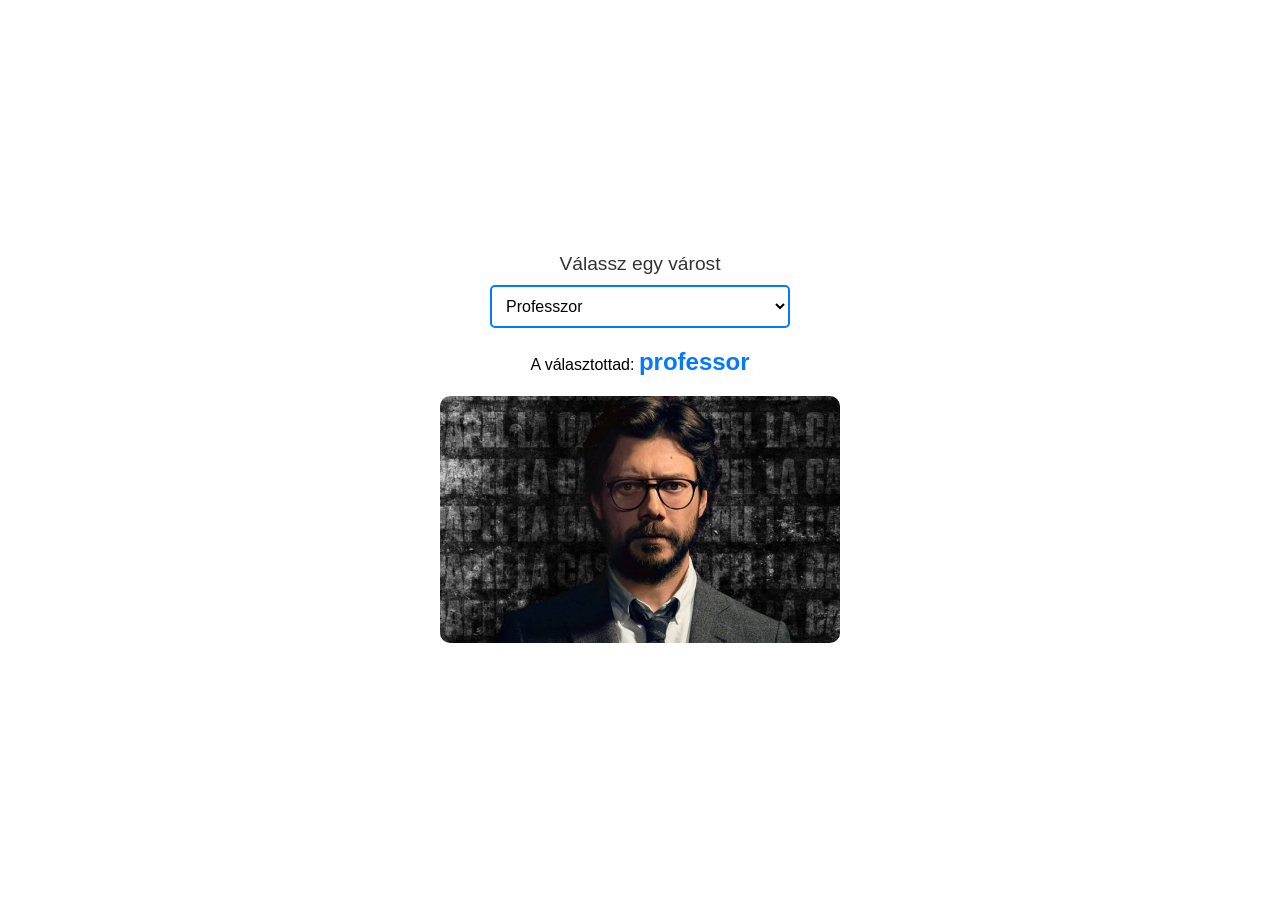
<file: 001_change_event/index.html>
<!DOCTYPE html>
<html lang="hu">

<head>
    <meta charset="UTF-8">
    <meta name="viewport" content="width=device-width, initial-scale=1.0">
    <title>Change Event</title>
    <link rel="stylesheet" href="style.css">
    <link rel="shortcut icon" href="./img/icon.svg" type="image/x-icon">
</head>

<body>
    <div class="container">
        <label for="city">Válassz egy várost</label>
        <select id="city" name="city">
            <option value="Berlin">Berlin</option>
            <option value="Tokyo">Tokyo</option>
            <option value="Rio">Rio</option>
            <option value="Nairobi">Nairobi</option>
            <option value="Lisbon">Lisszabon</option>
            <option value="Moscow">Moszkva</option>
            <option value="Denver">Denver</option>
            <option value="Stockholm">Stockholm</option>
            <option value="Helsinki">Helsinki</option>
            <option value="Professor" selected>Professzor</option>
        </select>
    </div>

    <div id="finish">
        <p>A választottad: <span id="demo">Berlin</span></p>
    
        <div id="image">
            
        </div>
    </div>

    <script src="script.js"></script>
</body>

</html>
</file>
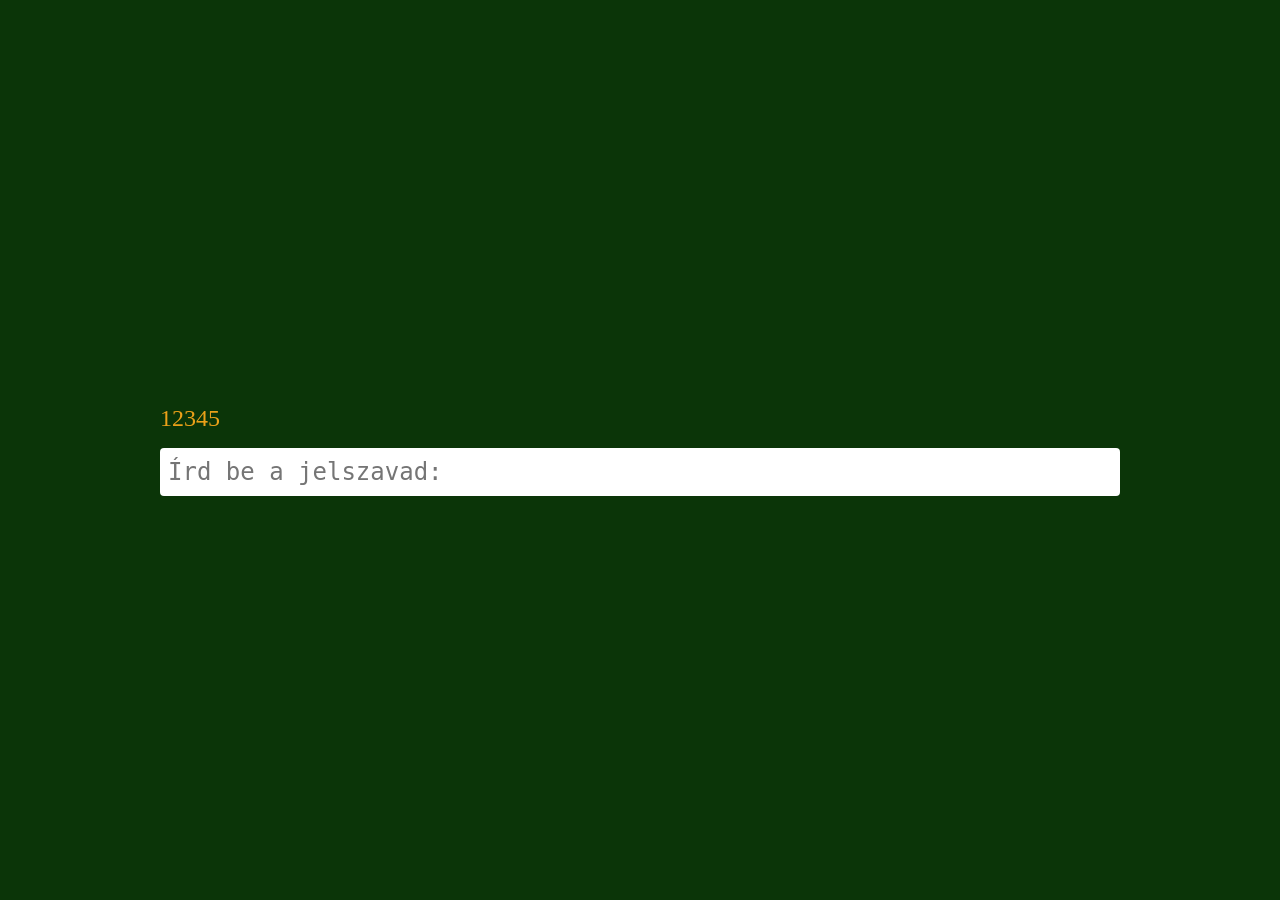
<file: 002_keypress_event/index.html>
<!DOCTYPE html>
<html lang="hu">
<head>
    <meta charset="UTF-8">
    <meta name="viewport" content="width=device-width, initial-scale=1.0">
    <title>Keypress-Keydown-Keyup event</title>
    <link rel="stylesheet" href="style.css">
</head>
<body>
    <div class="container">
        <span id="demo">12345</span>

        <textarea name="area" id="area" placeholder="Írd be a jelszavad:"></textarea>
    </div>

    <script src="script.js"></script>
</body>
</html>
</file>
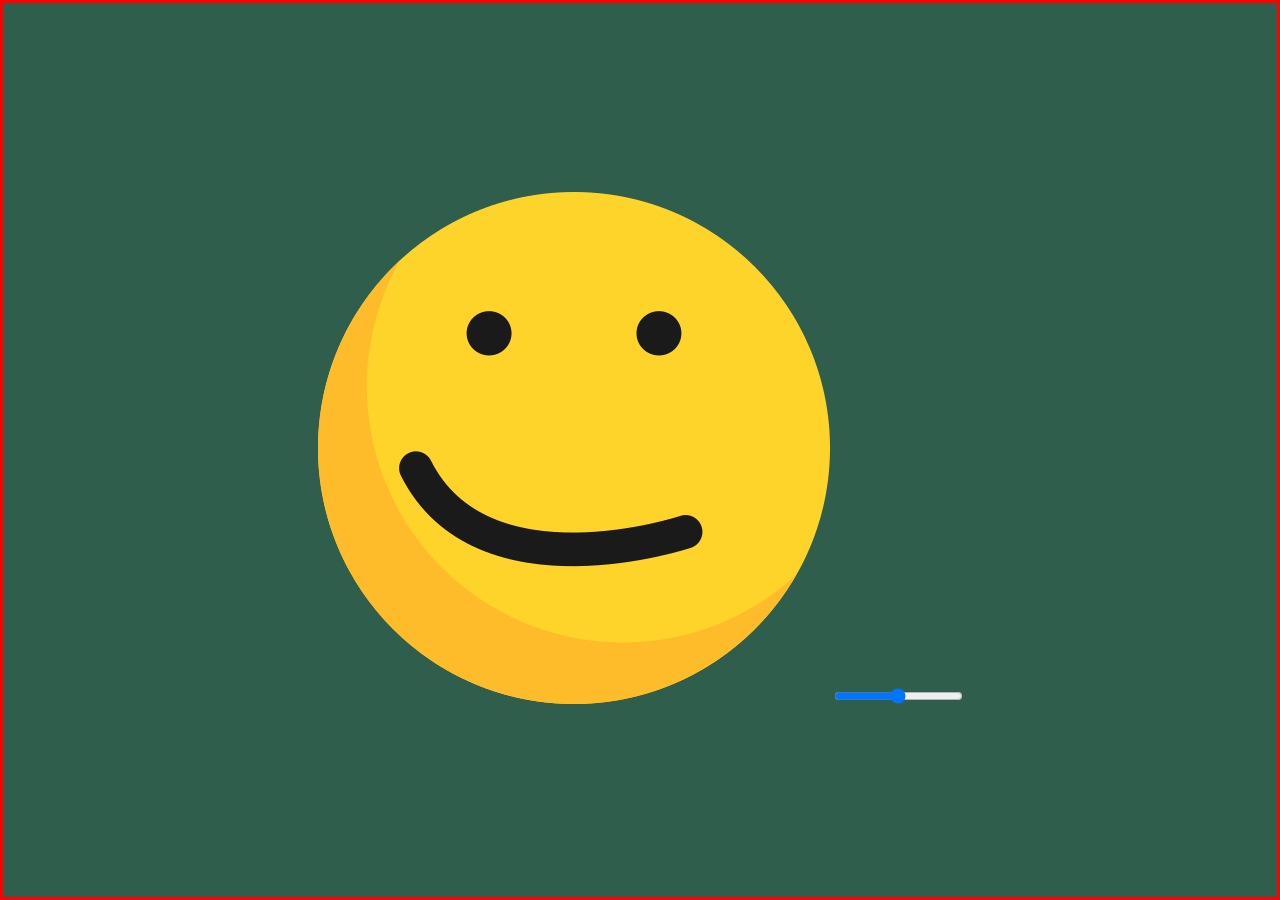
<file: 003_hangulat/index.html>
<!DOCTYPE html>
<html lang="hu">
<head>
    <meta charset="UTF-8">
    <meta name="viewport" content="width=device-width, initial-scale=1.0">
    <title>Hangulat</title>
    <link rel="stylesheet" href="style.css">
    <link rel="shortcut icon" href="./img/face.ico" type="image/x-icon">
</head>
<body>
    <div class="contairner">
        <img src="./img/4.png" alt="hangulat" title="hangulat"
        id="kep">
        <input  type="range" min="0" max="6" step="csuszka">

    </div>

    <script src="./script.js"></script>
</body>
</html>
</file>
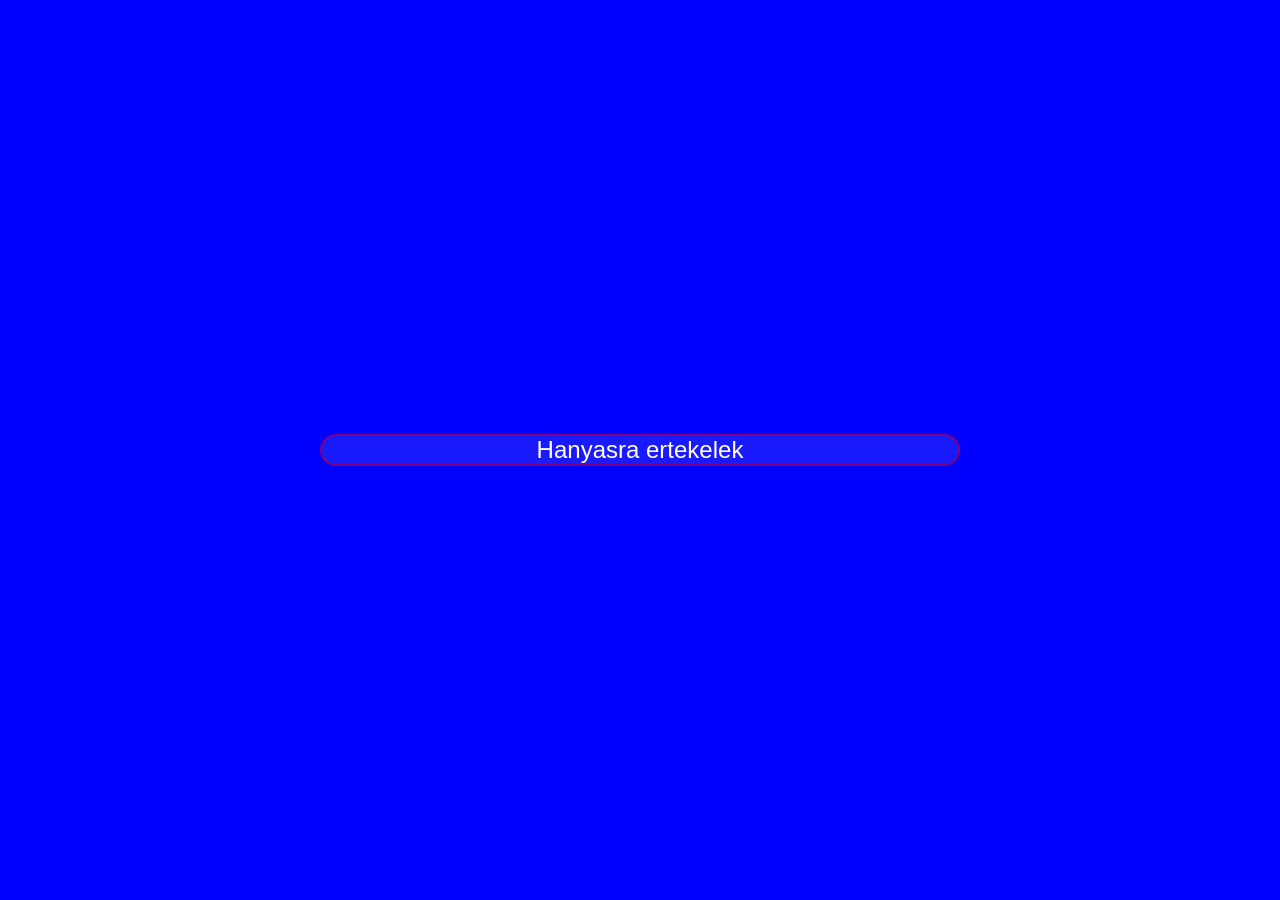
<file: 004_mouseover_event/index.html>
<!DOCTYPE html>
<html lang="hu">
<head>
    <meta charset="UTF-8">
    <meta name="viewport" content="width=device-width, initial-scale=1.0">
    <title>Mousover - Mousout events</title>
    <link rel="stylesheet" href="./style.css">
    <link rel="shortcut icon" href="">
</head>
<body>
    <div id="demo">   
        <p> Hanyasra ertekelek </p>
    </div>

    <script src="./script.js"></script>
</body>
</html>
</file>
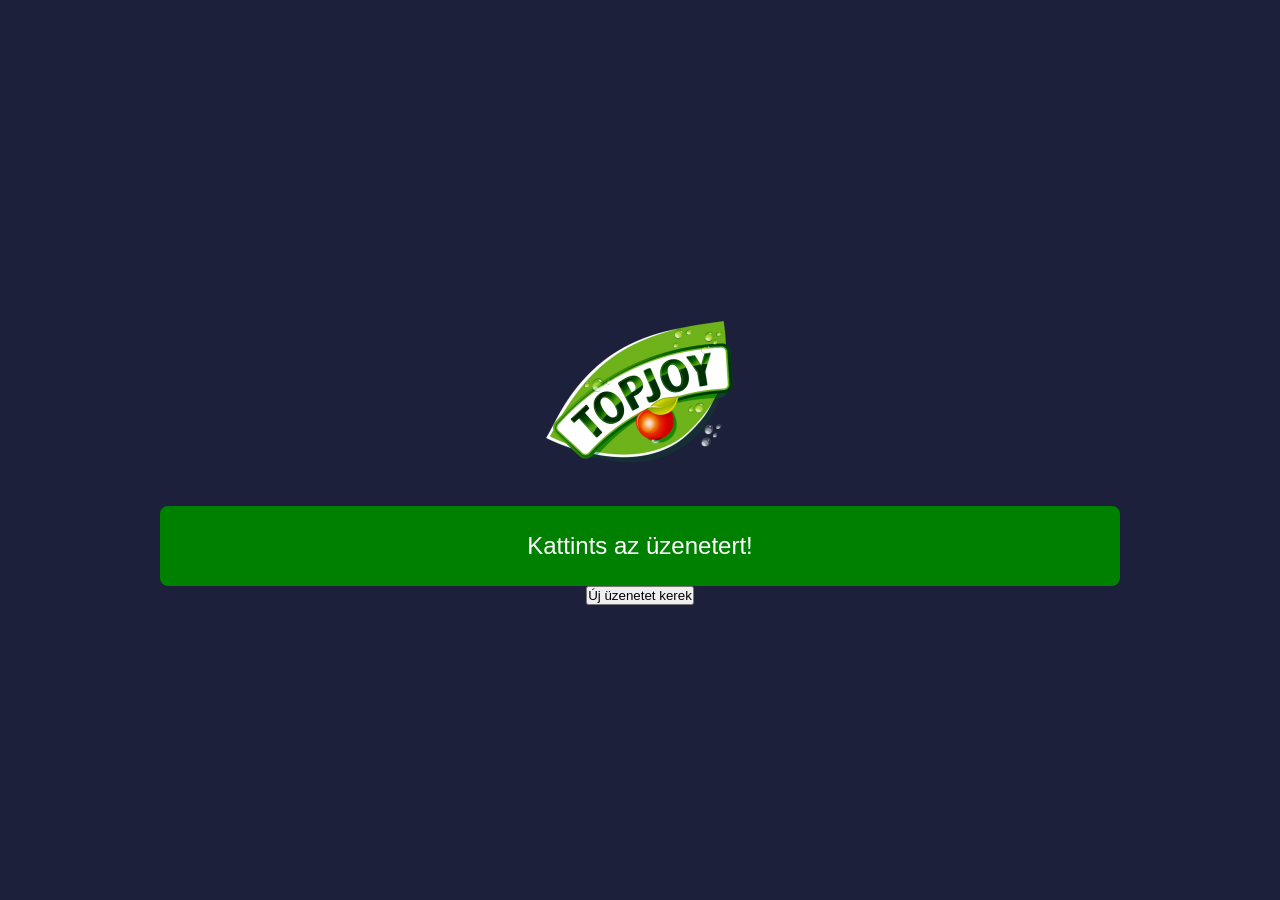
<file: 008_topjoy/index.html>
<!DOCTYPE html>
<html lang="hu">
<head>
    <meta charset="UTF-8">
    <meta name="viewport" content="width=device-width, initial-scale=1.0">
    <title>topjoy</title>
    <link rel="stylesheet" href="./style.css">
    <link rel="shortcut icon" href="./topjoy.ico" type="image/x.icon">
</head>
<body>
    <div class="container">
            <div class="img-container">
                <img src="./topjoy.png" alt="topjoy" title="topjoy" class="img-fluid">
            </div>
            <div class="message-box">  
                Kattints az üzenetert!
            </div>
            <button class="costume button" type="button">
                Új üzenetet kerek
            </button>
    </div>
</body>
</html>
</file>
<file: 001_change_event/style.css>
* {
    margin: 0;
    padding: 0;
    box-sizing: border-box;
}

body {
    font-family: Arial, Helvetica, sans-serif;
    display: flex;
    align-items: center;
    justify-content: center;
    height: 100vh;
    flex-direction: column;
}

.container {
    margin-bottom: 20px;
    text-align: center;
    width: 75%;
}

label {
    font-size: 1.2rem;
    margin-bottom: 10px;
    display: block;
    color: #333333;
}

select {
    padding: 10px;
    font-size: 1rem;
    border-radius: 5px;
    border: 2px solid #007BFF;
    background-color: #FFFFFF;
    cursor: pointer;
    width: 100%;
    max-width: 300px;
    display: block;
    margin: 0 auto;
}

#finish {
    text-align: center;
    max-width: 800px;
    width: 100%;
    margin: 0 auto;
}

#demo {
    font-size: 1.5rem;
    color: #007BFF;
    font-weight: bold;
    margin-top: 20px;
}

#image img {
    margin-top: 20px;
    max-width: 50%;
    height: auto;
    border-radius: 10px;
}

@media (max-width: 768px) {
    select {
        max-width: 100%;
    }

    #image img {
        max-width: 80%;
    }
}

@media (max-width: 480px) {
    #demo {
        font-size: 1.2rem;
    }

    #image img {
        max-width: 90%;
    }
}
</file>
<file: 002_keypress_event/style.css>
* {
    margin: 0;
    padding: 0;
    box-sizing: border-box;
}

html {
    font-size: 16px;
}

body {
    background: #0B3508;
    color: #EBA119;
    height: 100vh; /* vh = viewport height */
    display: flex;
    justify-content: center; /* vízszintes igazítás flex-nél és gridnél */
    align-items: center; /* függőleges igazítás flex-nél és gridnél, ehhez mindenképp kell a height: 100vh */
    font-size: 1.5rem; /* rem = ez a gyökér elemhez viszonyítja a méretet, az alapértelmezett a html-ben 16px. A 1.5rem = 16 * 1.5 = 24px */
}

.container {
    /* border: 10px solid black; */
    width: 75%;
    display: flex;
    flex-direction: column;
    gap: 1rem;
}

textarea {
    border-radius: 0.25rem;
    border: none;
    height: 3rem;
    line-height: 3rem;
    font-size: 1.5rem;
    text-indent: 0.5rem;
    outline: none;
    resize: none;
}
</file>
<file: 003_hangulat/style.css>
* {
    margin : 0;
    padding: 0;
    box-sizing: border-box;
}

html {
    font-size: 16px;
}

body {
    
    border: 3px solid red;
    background-color: #2f5e4d;
    min-height: 100vh;
    display: flex;
    justify-content: center;
    align-items: center;
    flex-direction: row;
}
</file>
<file: 004_mouseover_event/style.css>
* {
    margin: 0;
    padding: 0;
    box-sizing: border-box;

}

html {
    font-size: 16 px;
}
body {
    font-family:  Arial, Helvetica, sans-serif;
    background-color: blue;
    color: white;
    font-size: 1.5rem;
    display: flex;
    justify-content: center;
    align-items: center;
    min-height: 100vh;
}

#demo{
    border: 2px solid purple;
    width: 50%;
    height: 50%;
    display: flex;
    justify-content: center;
    align-items: center;
    background-color:  #FFFFFF1A;
    border-radius: 1rem;
    overflow: hidden;
    cursor: pointer;
    user-select: none;

}

#demo > img {
    max-height: 80%;
    max-width: 80%;
    border-radius: 0.75rem;
    border: 1px solid black;
    object-fit: contain;
    
}
</file>
<file: 008_topjoy/style.css>
* {
    margin: 0;
    padding: 0;
    box-sizing: border-box;

}

html {
    font-size: 16px;
}

body {
    background: #1C203A;
    color: white;
    font-family: Arial, Helvetica, sans-serif;
    display: flex;
    justify-content: center;
    align-items: center;
    min-height: 100vh;
}

.container {
    /* border: 1px solid white; */
    width: 75%;
    display: flex;
    flex-direction: column;
    align-items: center;

    
}

.img-container {
        margin-bottom: 1rem;
        
}

.img-fluid {
    width: 100%;
    height: auto;


}

.message-box,
.costume-button {
    color: white;
    width: 100%;
    height: 5rem;
    text-align: center;
    line-height: 5rem;
    border-radius: 0.5rem;
    font-size: 1.5rem;
    border: none;
}


.message-box {

    background-color: green;
}

.costume-button {
    background-color: darkgreen;
    cursor: pointer;
    transition: filter ease 0.5;
}

.costume-button:hover {
    filter: grayscale(50%);
}
</file>
